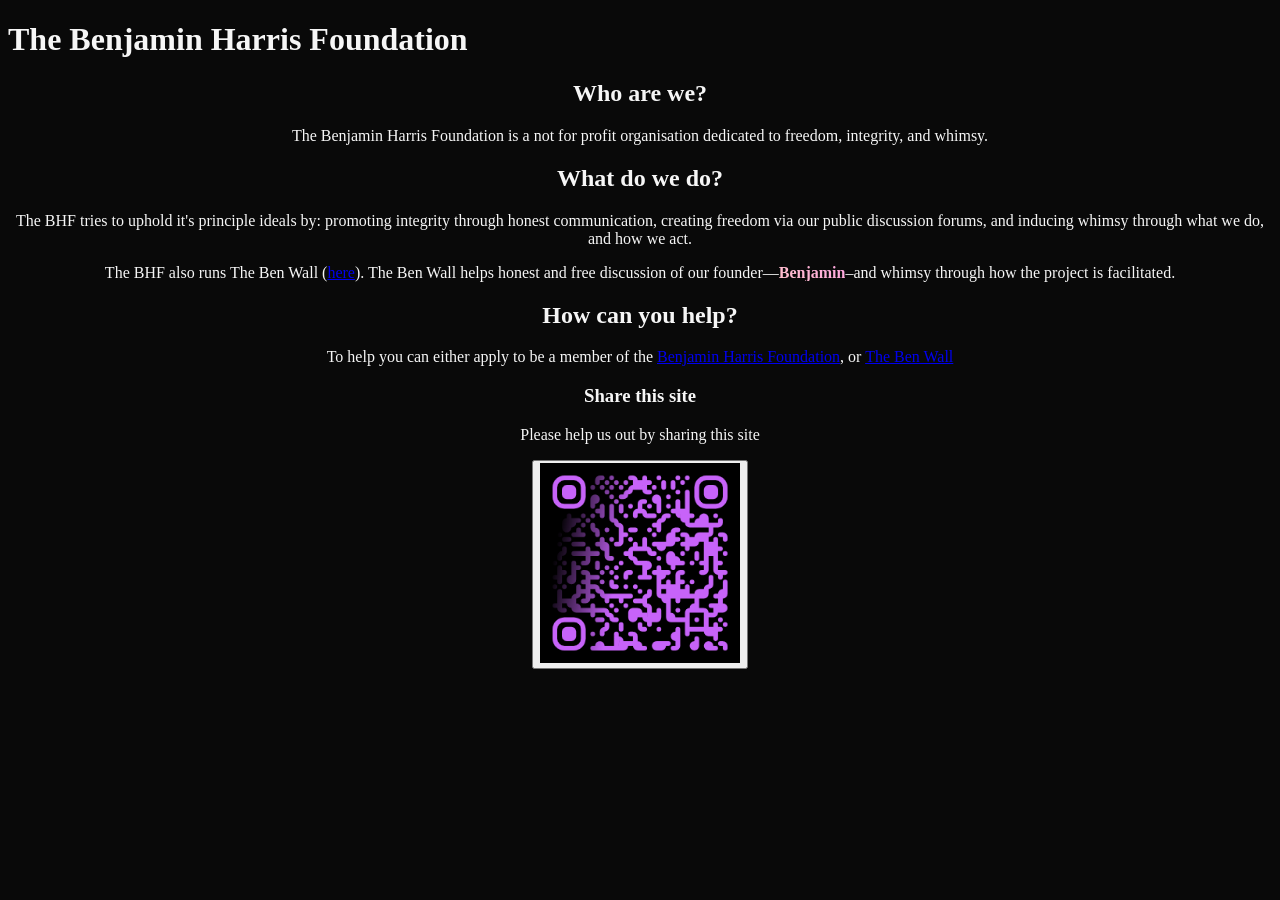
<file: index.html>
<!doctype html>
<html lang="en">
  <head>
    <meta charset="UTF-8" />
    <meta name="viewport" content="width=device-width, initial-scale=1.0" />
    <title>Home — The Benjamin Harris Foundation</title>
    <link rel="stylesheet" href="../style.css" />
  </head>
  <body>
    <div id="js-replace-01">
    </div>
    <!-- rgba(199, 99, 249, 255) -->
    <h1>The Benjamin Harris Foundation</h1>
    <center>
      <h2>Who are we?</h2>
      <p>
        The Benjamin Harris Foundation is a not for profit organisation dedicated
        to freedom, integrity, and whimsy.
      </p>
      <h2>What do we do?</h2>
      <p>
        The BHF tries to uphold it's principle ideals by: promoting integrity
        through honest communication, creating freedom via our public discussion
        forums, and inducing whimsy through what we do, and how we act.
      </p>
      <p>
        The BHF also runs The Ben Wall (<a href="/thebenwall">here</a>). The Ben Wall helps honest and free discussion of our
        founder—<span class="benName">Benjamin</span>–and whimsy through how the project is facilitated.
      </p>
      <h2>How can you help?</h2>
      <p>
        To help you can either apply to be a member of the
        <a href="/join">Benjamin Harris Foundation</a>, or
        <a href="/thebenwall/join">The Ben Wall</a>
      </p>
      <h3>Share this site</h3>
      <p>Please help us out by sharing this site</p>
      <button class="invisButton" onclick="qrcodeEnlarge(true)" ondragover="qrcodeEnlarge()" ondragleave="qrcodeEnlarge()" onfocus="qrcodeEnlarge()" ondblclick="qrcodeEnlarge(true)">
        <img id="qrcode-share-button-img" style="height: 200px;" src="[data-uri]" alt="QR Code to benjaminharrisfoundation.github.io">
      </button>
      <script>
        var QEnlarged = false;
        function qrcodeEnlarge(Qclick = false) {
          if (QEnlarged && Qclick) {
            document.getElementById("qrcode-share-button-img").style = "height: 200px;";
            QEnlarged = false;
          } else {
            document.getElementById("qrcode-share-button-img").style = "height: 500px;";
            QEnlarged = true;
          }
        }
      </script>
    </center>

    <div id="js-replace-02">
    </div>
    <script src="script.js"></script>
  </body>
</html>
</file>
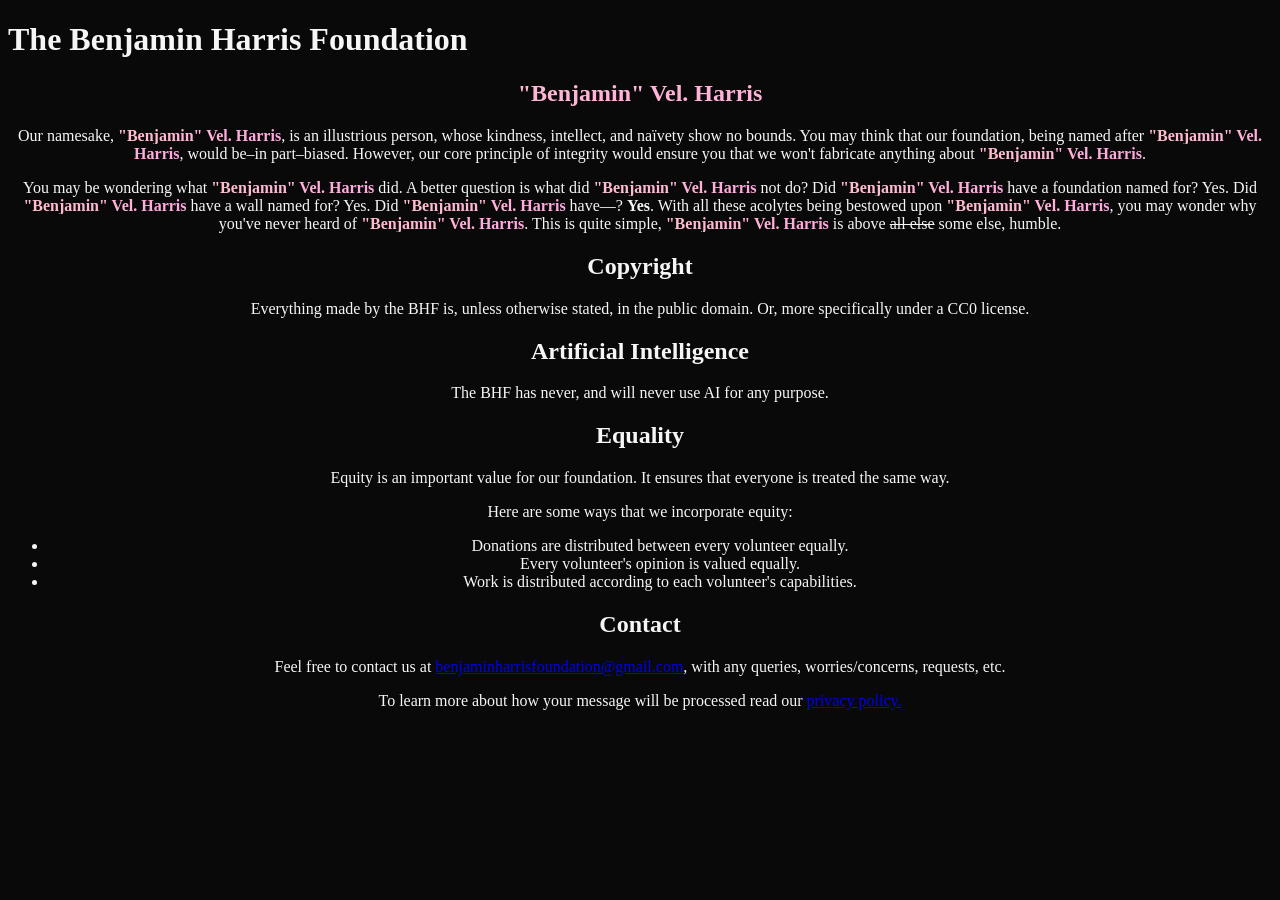
<file: about/index.html>
<!doctype html>
<html lang="en">
  <head>
    <meta charset="UTF-8" />
    <meta name="viewport" content="width=device-width, initial-scale=1.0" />
    <title>about — The Benjamin Harris Foundation</title>
    <link rel="stylesheet" href="../style.css" />
  </head>
  <body>
    <div id="js-replace-01">
    </div>

    <h1>The Benjamin Harris Foundation</h1>
    <center>
      <h2 id="ben" class="benName">"Benjamin" Vel. Harris</h2>
      <p>
        Our namesake, <span class="benName">"Benjamin" Vel. Harris</span>, is an
        illustrious person, whose kindness, intellect, and naïvety show no
        bounds. You may think that our foundation, being named after
        <span class="benName">"Benjamin" Vel. Harris</span>, would be–in
        part–biased. However, our core principle of integrity would ensure you
        that we won't fabricate anything about
        <span class="benName">"Benjamin" Vel. Harris</span>.
      </p>
      <p>
        You may be wondering what
        <span class="benName">"Benjamin" Vel. Harris</span> did. A better
        question is what did
        <span class="benName">"Benjamin" Vel. Harris</span> not do? Did
        <span class="benName">"Benjamin" Vel. Harris</span> have a foundation
        named for? Yes. Did
        <span class="benName">"Benjamin" Vel. Harris</span> have a wall named
        for? Yes. Did <span class="benName">"Benjamin" Vel. Harris</span> have—?
        <b>Yes</b>. With all these acolytes being bestowed upon
        <span class="benName">"Benjamin" Vel. Harris</span>, you may wonder why
        you've never heard of
        <span class="benName">"Benjamin" Vel. Harris</span>. This is quite
        simple, <span class="benName">"Benjamin" Vel. Harris</span> is above
        <span class="strikethrough">all else</span> some else, humble.
      </p>
      <h2 id="copyright">Copyright</h2>
      <p>
        Everything made by the BHF is, unless otherwise stated, in the public
        domain. Or, more specifically under a CC0 license.
      </p>
      <h2 id="ai">Artificial Intelligence</h2>
      <p>The BHF has never, and will never use AI for any purpose.</p>
      <div id="fair">
        <h2>Equality</h2>
        <p>
          Equity is an important value for our foundation. It ensures that
          everyone is treated the same way.
        </p>
        <p>
          Here are some ways that we incorporate equity:
          <ul>
            <li>Donations are distributed between every volunteer equally.</li>
            <li>Every volunteer's opinion is valued equally.</li>
            <li>Work is distributed according to each volunteer's capabilities.</li>
          </ul>
        </p>
      </div>
      <h2 id="contact">Contact</h2>
      <p>Feel free to contact us at <a href="mailto:benjaminharrisfoundation@gmail.com?subject=​​.">benjaminharrisfoundation@gmail.com</a>, with any queries, worries/concerns, requests, etc.</p>
      <p>To learn more about how your message will be processed read our <a href="/terms-of-service-and-privacy-policy#privacypolicy-email">privacy policy.</a></p>
    </center>

    <div id="js-replace-02">
    </div>
    <script src="../script.js"></script>
  </body>
</html>
</file>
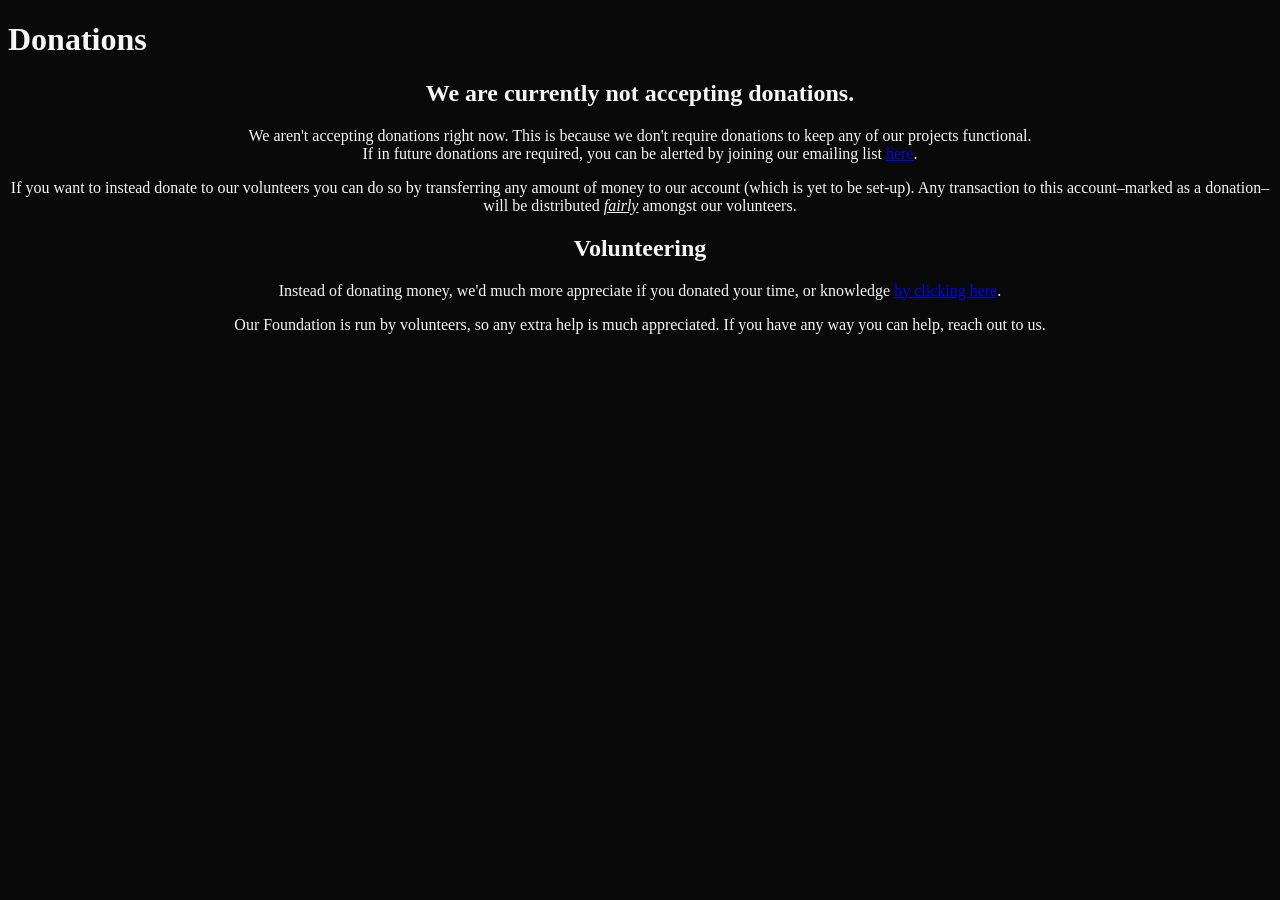
<file: donate/index.html>
<!doctype html>
<html lang="en">
  <head>
    <meta charset="UTF-8" />
    <meta name="viewport" content="width=device-width, initial-scale=1.0" />
    <title>Donate — The Benjamin Harris Foundation</title>
    <link rel="stylesheet" href="../style.css" />
  </head>
  <body>
    <div id="js-replace-01">
    </div>

    <h1>Donations</h1>
    <center>
      <h2>We are currently not accepting donations.</h2>
      <p>
        We aren't accepting donations right now. This is because we don't
        require donations to keep any of our projects functional.
        <span class="promo">
          If in future donations are required, you can be alerted by joining
          our emailing list <a href="/more#mail">here</a>.
        </span>
      </p>
      <p>
        If you want to instead donate to our volunteers you can do so by
        transferring any amount of money to our account (which is yet to be set-up).
        Any transaction to this account–marked as a donation–will be distributed
        <a href="/about/#fair" class="linkAlt1">fairly</a> amongst our
        volunteers.
      </p>
      <h2>Volunteering</h2>
      <p>
        Instead of donating money, we'd much more appreciate if you donated your
        time, or knowledge <a href="/join">by clicking here</a>.
      </p>
      <p>
        Our Foundation is run by volunteers, so any extra help is much
        appreciated. If you have any way you can help, reach out to us.
      </p>
    </center>

    <div id="js-replace-02">
    </div>
    <script src="../script.js"></script>
  </body>
</html>
</file>
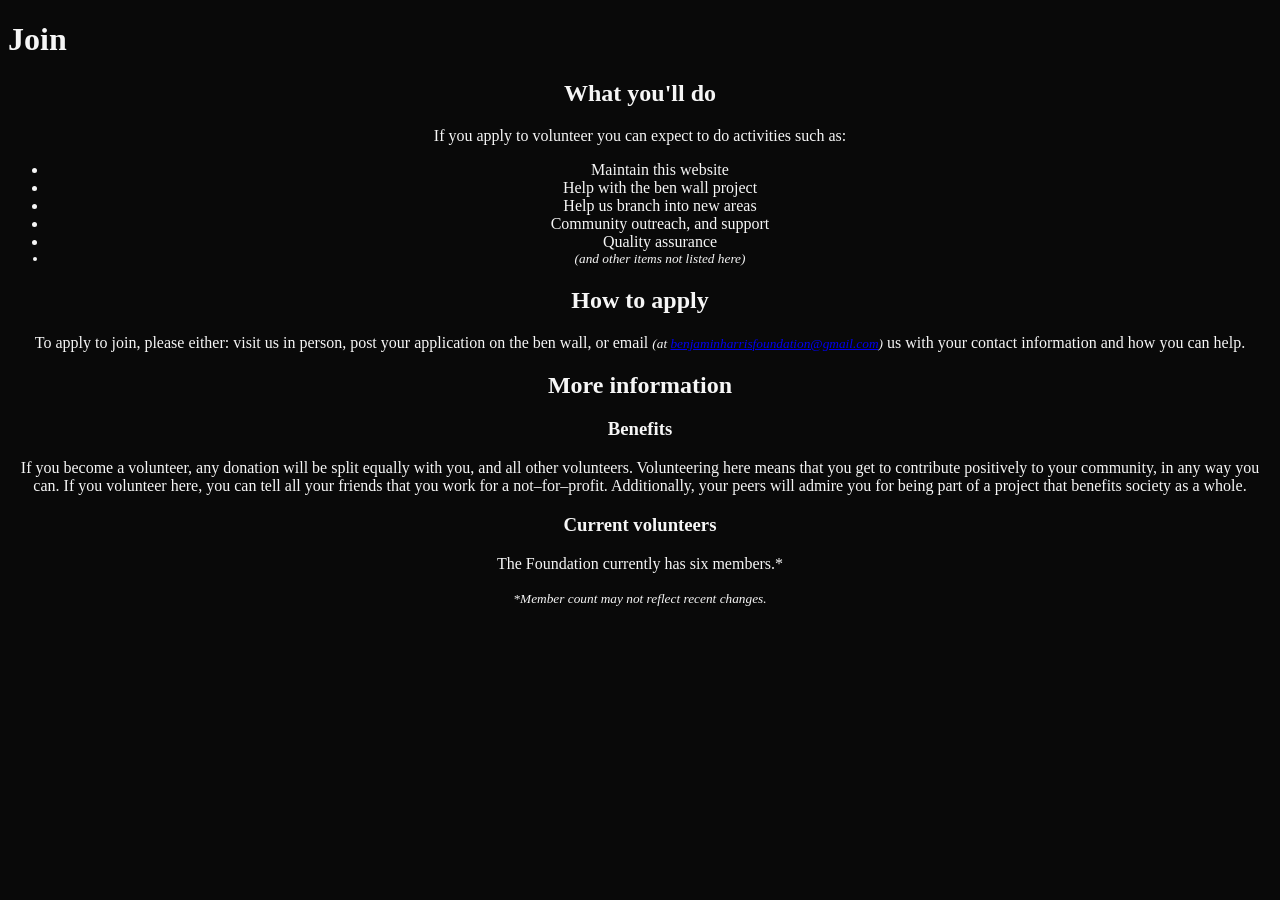
<file: join/index.html>
<!doctype html>
<html lang="en">
  <head>
    <meta charset="UTF-8" />
    <meta name="viewport" content="width=device-width, initial-scale=1.0" />
    <title>Join — The Benjamin Harris Foundation</title>
    <link rel="stylesheet" href="../style.css" />
  </head>
  <body>
    <div id="js-replace-01">
    </div>

    <h1>Join</h1>
    <center>
      <h2>What you'll do</h2>
      <p>
        If you apply to volunteer you can expect to do activities such as:
        <ul>
          <li>Maintain this website</li>
          <li>Help with the ben wall project</li>
          <li>Help us branch into new areas</li>
          <li>Community outreach, and support</li>
          <li>Quality assurance</li>
          <li class="smallText">(and other items not listed here)</li>
        </ul>
      </p>
      <h2>How to apply</h2>
      <p>To apply to join, please either: visit us in person, post your application on the ben wall, or email <span class="smallText">(at <a href="mailto:benjaminharrisfoundation@gmail.com?subject=​​.">benjaminharrisfoundation@gmail.com</a>)</span> us with your contact information and how you can help.</p>
      <h2>More information</h2>
      <span class="promo">
        <h3>Benefits</h3>
        <p>
          If you become a volunteer, any donation will be split equally with you, and all other volunteers.
          Volunteering here means that you get to contribute positively to your community, in any way you can.
          If you volunteer here, you can tell all your friends that you work for a not–for–profit. Additionally,
          your peers will admire you for being part of a project that benefits society as a whole.
        </p>
      </span>
      <h3>Current volunteers</h3>
      <p>
        The Foundation currently has six members.*
      </p>
      <span class="smallText">*Member count may not reflect recent changes.</span>
    </center>

    <div id="js-replace-02">
    </div>
    <script src="../script.js"></script>
  </body>
</html>
</file>
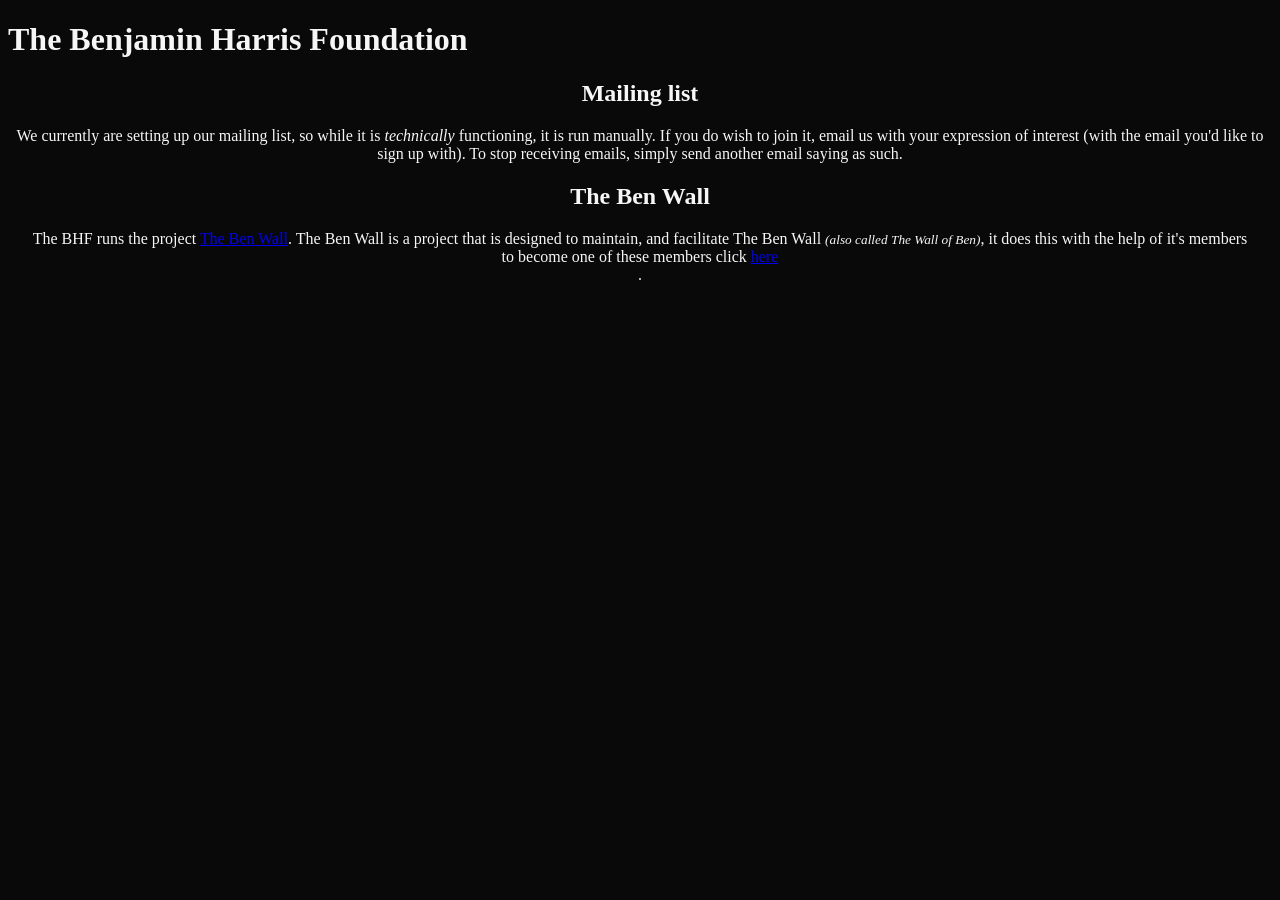
<file: more/index.html>
<!doctype html>
<html lang="en">
  <head>
    <meta charset="UTF-8" />
    <meta name="viewport" content="width=device-width, initial-scale=1.0" />
    <title>More — The Benjamin Harris Foundation</title>
    <link rel="stylesheet" href="../style.css" />
  </head>
  <body>
    <div id="js-replace-01"></div>

    <h1>The Benjamin Harris Foundation</h1>
    <center>
      <div id="mail">
        <h2>Mailing list</h2>
        <p>
          We currently are setting up our mailing list, so while it is
          <em>technically</em> functioning, it is run manually. If you do wish
          to join it, email us with your expression of interest (with the email
          you'd like to sign up with). To stop receiving emails, simply send
          another email saying as such.
        </p>
        <h2>The Ben Wall</h2>
        <p>
          The BHF runs the project <a href="/thebenwall">The Ben Wall</a>. The
          Ben Wall is a project that is designed to maintain, and facilitate The
          Ben Wall <span class="smallText">(also called The Wall of Ben)</span>,
          it does this with the help of it's members<span class="promo">
          to become one of these members click
          <a href="/thebenwall/join/">here</a></span>.
        </p>
      </div>
    </center>

    <div id="js-replace-02"></div>
    <script src="../script.js"></script>
  </body>
</html>
</file>
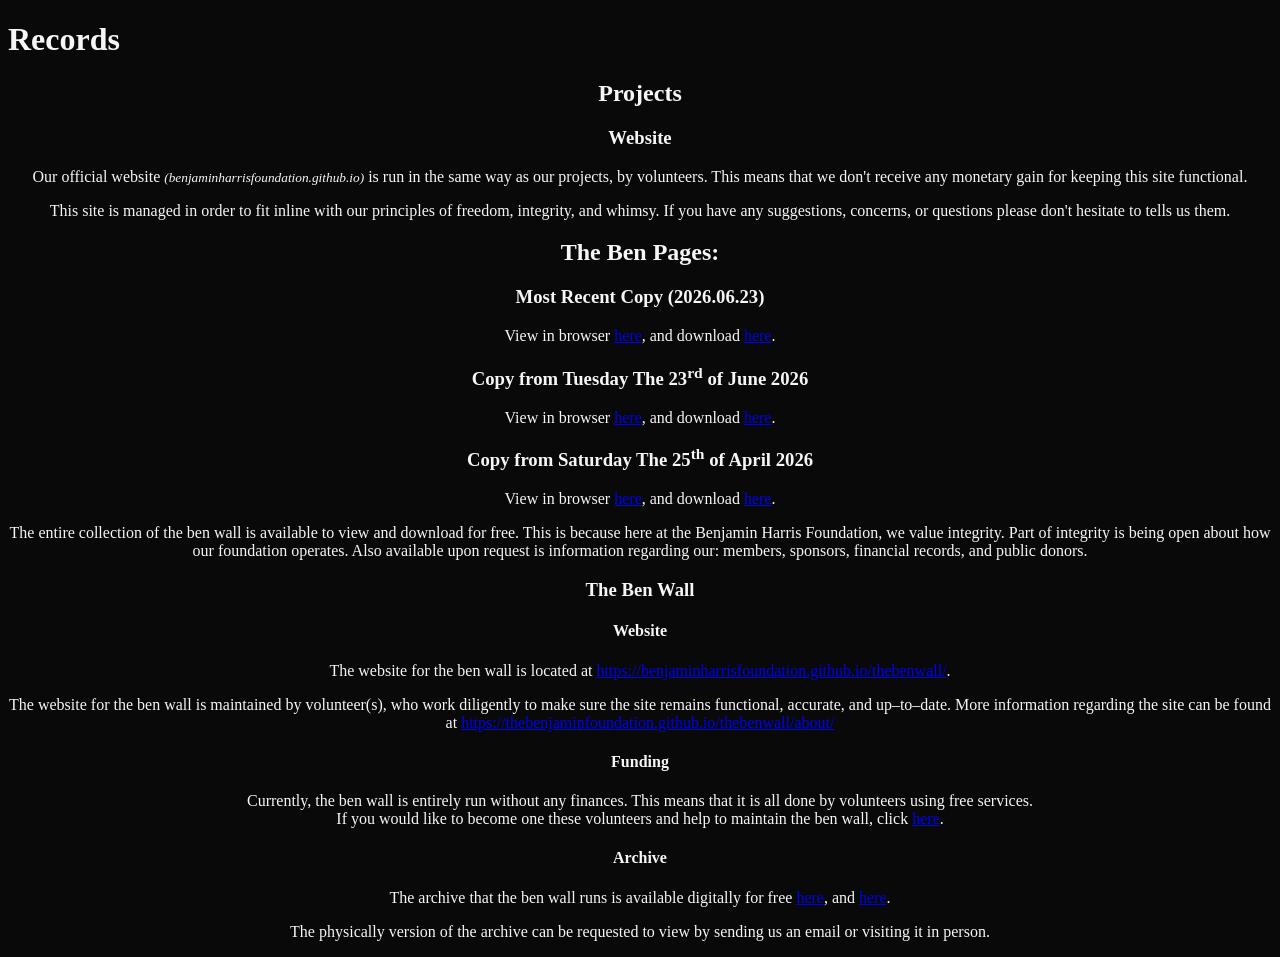
<file: records/index.html>
<!doctype html>
<html lang="en">
  <head>
    <meta charset="UTF-8" />
    <meta name="viewport" content="width=device-width, initial-scale=1.0" />
    <title>Records — The Benjamin Harris Foundation</title>
    <link rel="stylesheet" href="../style.css" />
  </head>
  <body>
    <div id="js-replace-01">
    </div>

    <h1>Records</h1>
    <center>
      <h2>Projects</h2>
      <h3>Website</h3>
      <p>Our official website <span class="smallText">(benjaminharrisfoundation.github.io)</span> is run in the same way as our projects, by volunteers. This means that we don't receive any monetary gain for keeping this site functional.</p>
      <p>This site is managed in order to fit inline with our principles of freedom, integrity, and whimsy. If you have any suggestions, concerns, or questions please don't hesitate to tells us them.</p>
      <h2>The Ben Pages:</h>
      <h3 id="pagesMostRecent">Most Recent Copy (2026.06.23)</h3>
      <p>View in browser&nbsp;<a href="tbw_latest.pdf">here</a>, and download&nbsp;<a href="tbw_latest.pdf" download>here</a>.</p>
      <h3>Copy from Tuesday The 23<sup>rd</sup> of June 2026</h3>
      <p>View in browser&nbsp;<a href="tbw_2026_06_23-1_02.pdf">here</a>, and download&nbsp;<a href="tbw_2026_06_23-1_02.pdf" download>here</a>.</p>
      <h3>Copy from Saturday The 25<sup>th</sup> of April 2026</h3>
      <p>View in browser&nbsp;<a href="ben-wall-1.pdf">here</a>, and download&nbsp;<a href="ben-wall-1.pdf" download>here</a>.</p>
      <p>
        The entire collection of the ben wall is available to view and download
        for free. This is because here at the Benjamin Harris Foundation, we
        value integrity. Part of integrity is being open about how our
        foundation operates. Also available upon request is information regarding our: members,
        sponsors, financial records, and public donors.
      </p>
      <h3>The Ben Wall</h3>
      <h4>Website</h4>
      <p>The website for the ben wall is located at <a href="/thebenwall">https://benjaminharrisfoundation.github.io/thebenwall/</a>.</p>
      <p>The website for the ben wall is maintained by volunteer(s), who work diligently to make sure the site remains functional, accurate, and up–to–date. More information regarding the site can be found at <a href="/thebenwall/about">https://thebenjaminfoundation.github.io/thebenwall/about/</a></p>
      <h4>Funding</h4>
      <p>Currently, the ben wall is entirely run without any finances. This means that it is all done by volunteers using free services.<span class="promo"> If you would like to become one these volunteers and help to maintain the ben wall, click <a href="https://sites.google.com/view/thebenwall/join">here</a>.</p>
      <h4>Archive</h4>
      <p>The archive that the ben wall runs is available digitally for free <a href="#pagesMostRecent">here</a>, and <a href="/thebenwall/archive">here</a>.</p>
      <p>The physically version of the archive can be requested to view by sending us an email or visiting it in person.</p>
    </center>

    <div id="js-replace-02">
    </div>
    <script src="../script.js"></script>
  </body>
</html>
</file>
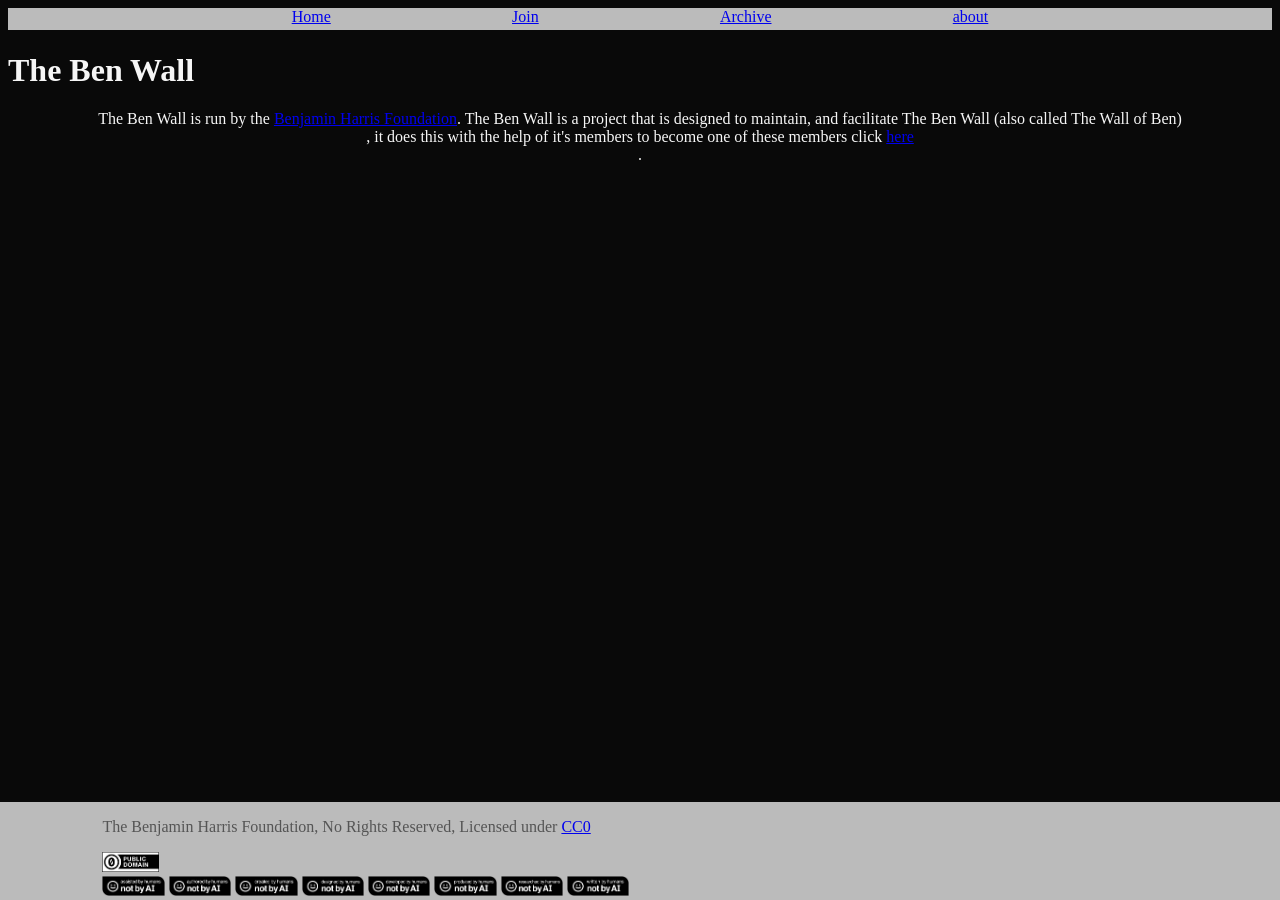
<file: thebenwall/index.html>
<!doctype html>
<html lang="en">
  <head>
    <meta charset="UTF-8" />
    <meta name="viewport" content="width=device-width, initial-scale=1.0" />
    <title>Home — The Ben Wall — The Benjamin Harris Foundation</title>
    <link rel="stylesheet" href="../style.css" />
  </head>
  <body>
    <div id="js-replace-01"></div>

    <h1>The Ben Wall</h1>
    <center>
      <p>
        The Ben Wall is run by the <a href="/index.html">Benjamin Harris Foundation</a>. The Ben Wall is a project that is
        designed to maintain, and facilitate The Ben Wall (also called The Wall
        of Ben)<span class="promo">, it does this with the help of it's members to become one of
        these members click <a href="/thebenwall/join">here</a></span>.
      </p>
    </center>

    <div id="js-replace-02"></div>
    <script src="script.js"></script>
  </body>
</html>
</file>
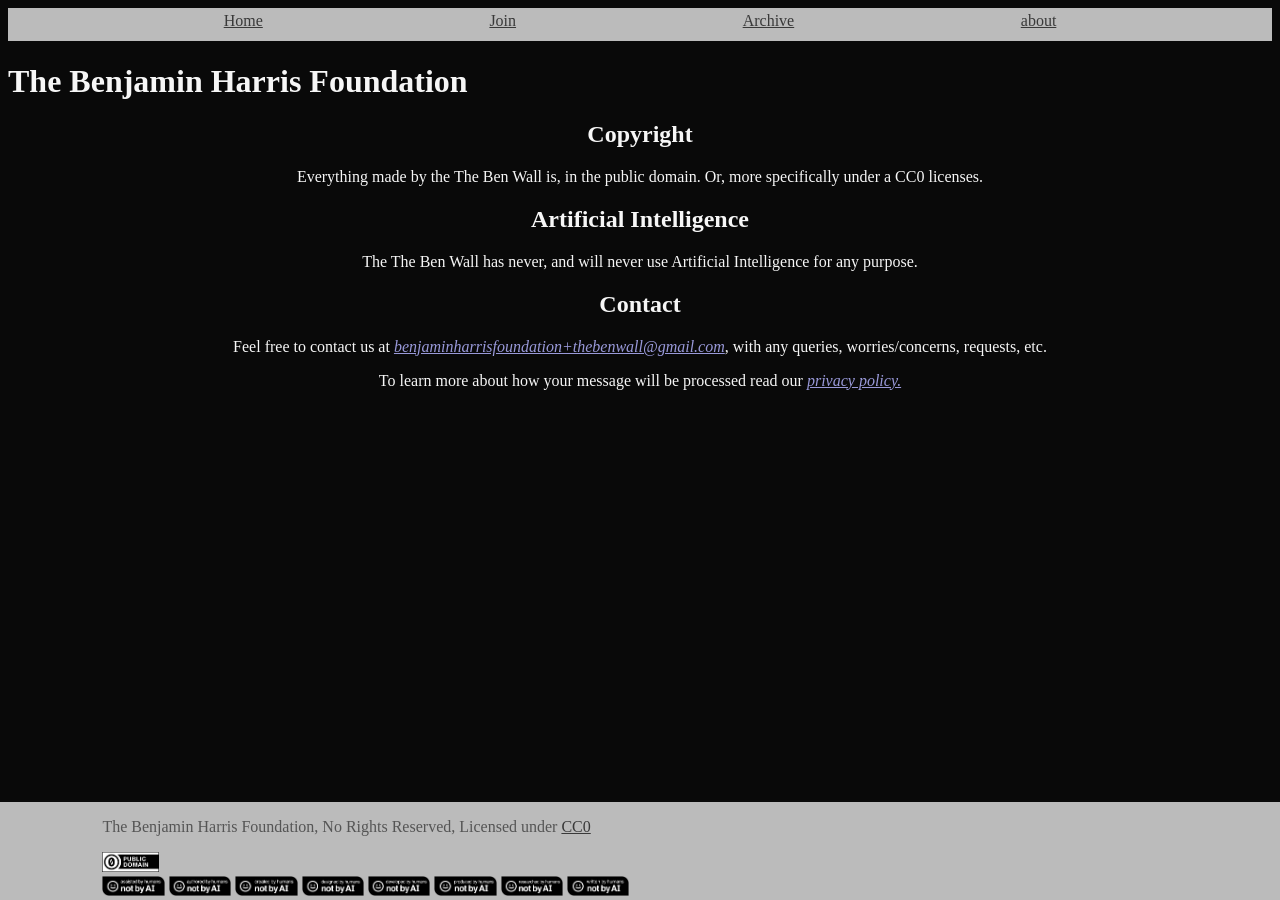
<file: thebenwall/about/index.html>
<!doctype html>
<html lang="en">
  <head>
    <meta charset="UTF-8" />
    <meta name="viewport" content="width=device-width, initial-scale=1.0" />
    <title>about — The Ben Wall — The Benjamin Harris Foundation</title>
    <link rel="stylesheet" href="../style.css" />
  </head>
  <body>
    <div id="js-replace-01">
    </div>

    <h1>The Benjamin Harris Foundation</h1>
    <center>
      <h2 id="copyright">Copyright</h2>
      <p>
        Everything made by the The Ben Wall is, in the public domain. Or, more
        specifically under a CC0 licenses.
      </p>
      <h2 id="ai">Artificial Intelligence</h2>
      <p>The The Ben Wall has never, and will never use Artificial Intelligence for any purpose.</p>
      <h2 id="contact">Contact</h2>
      <p>Feel free to contact us at <a href="mailto:benjaminharrisfoundation+thebenwall@gmail.com?subject=​​.">benjaminharrisfoundation+thebenwall@gmail.com</a>, with any queries, worries/concerns, requests, etc.</p>
      <p>To learn more about how your message will be processed read our <a href="/thebenwall/terms-of-service-and-privacy-policy#privacypolicy-email">privacy policy.</a></p>
    </center>

    <div id="js-replace-02">
    </div>
    <script src="../script.js"></script>
  </body>
</html>
</file>
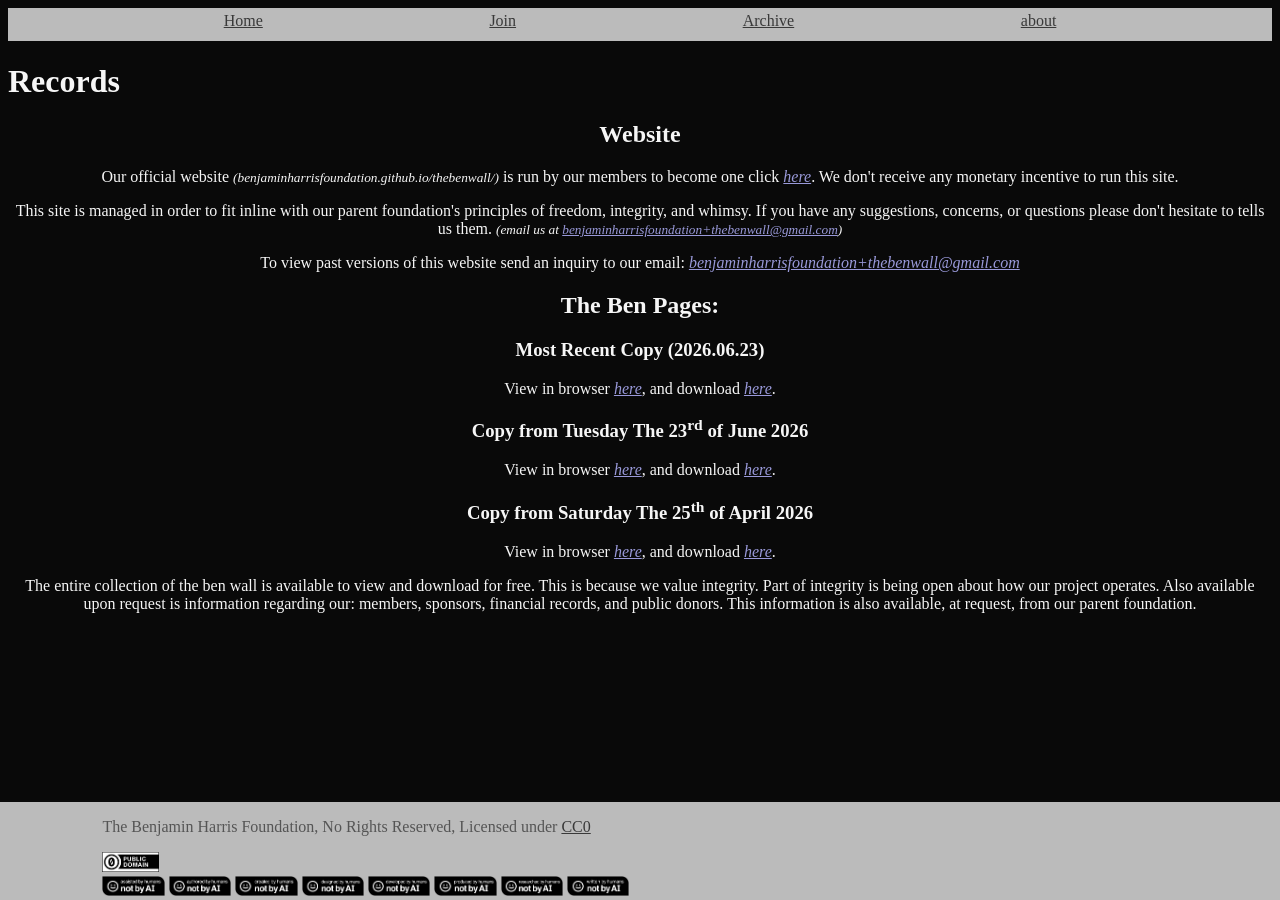
<file: thebenwall/archive/index.html>
<!doctype html>
<html lang="en">
  <head>
    <meta charset="UTF-8" />
    <meta name="viewport" content="width=device-width, initial-scale=1.0" />
    <title>Records — The Ben Wall — The Benjamin Harris Foundation</title>
    <link rel="stylesheet" href="../style.css" />
  </head>
  <body>
    <div id="js-replace-01">
    </div>

    <h1>Records</h1>
    <center>
      <h2>Website</h2>
      <p>Our official website <span class="smallText">(benjaminharrisfoundation.github.io/thebenwall/)</span> is run by our members<span class="promo"> to become one click <a href="/thebenwall/join">here</a></span>. We don't receive any monetary incentive to run this site.</p>
      <p>This site is managed in order to fit inline with our parent foundation's principles of freedom, integrity, and whimsy. If you have any suggestions, concerns, or questions please don't hesitate to tells us them. <span class="smallText">(email us at <a href="mailto:benjaminharrisfoundation+thebenwall@gmail.com?subject=​​.">benjaminharrisfoundation+thebenwall@gmail.com</a>)</span></p>
      <p>To view past versions of this website send an inquiry to our email: <a href="mailto:benjaminharrisfoundation+thebenwall@gmail.com?subject=​​.">benjaminharrisfoundation+thebenwall@gmail.com</a></p>
      <h2>The Ben Pages:</h2>
      <h3 id="pagesMostRecent">Most Recent Copy (2026.06.23)</h3>
      <p>View in browser&nbsp;<a href="../../records/tbw_latest.pdf">here</a>, and download&nbsp;<a href="../../records/tbw_latest.pdf" download>here</a>.</p>
      <h3>Copy from Tuesday The 23<sup>rd</sup> of June 2026</h3>
      <p>View in browser&nbsp;<a href="../../records/tbw_2026_06_23-1_02.pdf">here</a>, and download&nbsp;<a href="../../records/tbw_2026_06_23-1_02.pdf" download>here</a>.</p>
      <h3>Copy from Saturday The 25<sup>th</sup> of April 2026</h3>
      <p>View in browser&nbsp;<a href="../../records/ben-wall-1.pdf">here</a>, and download&nbsp;<a href="../../records/ben-wall-1.pdf" download>here</a>.</p>

      <p>
        The entire collection of the ben wall is available to view and download
        for free. This is because we value integrity. Part of integrity is being
        open about how our project operates. Also available upon request is
        information regarding our: members, sponsors, financial records, and public
        donors. This information is also available, at request, from our parent foundation.
      </p>
    </center>

    <div id="js-replace-02">
    </div>
    <script src="../script.js"></script>
  </body>
</html>
</file>
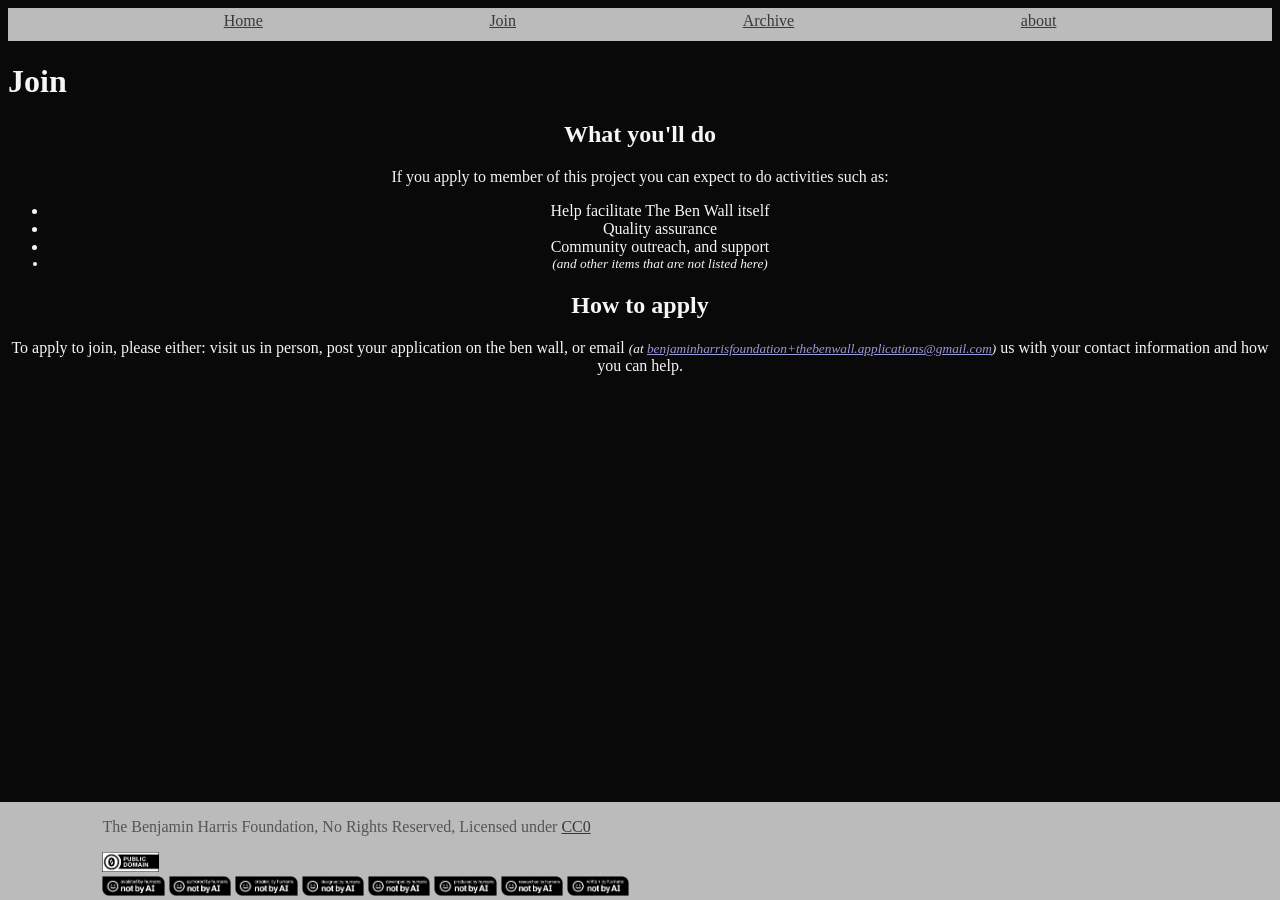
<file: thebenwall/join/index.html>
<!doctype html>
<html lang="en">
  <head>
    <meta charset="UTF-8" />
    <meta name="viewport" content="width=device-width, initial-scale=1.0" />
    <title>Join — The Ben Wall — The Benjamin Harris Foundation</title>
    <link rel="stylesheet" href="../style.css" />
  </head>
  <body>
    <div id="js-replace-01">
    </div>

    <h1>Join</h1>
    <center>
      <h2>What you'll do</h2>
      <p>
        If you apply to member of this project you can expect to do activities such as:
        <ul>
          <li>Help facilitate The Ben Wall itself</li>
          <li>Quality assurance</li>
          <li>Community outreach, and support</li>
          <li class="smallText">(and other items that are not listed here)</li>
        </ul>
      </p>
      <h2>How to apply</h2>
      <p>To apply to join, please either: visit us in person, post your application on the ben wall, or email <span class="smallText">(at <a href="mailto:benjaminharrisfoundation+thebenwall.applications@gmail.com?subject=​​.">benjaminharrisfoundation+thebenwall.applications@gmail.com</a>)</span> us with your contact information and how you can help.</p>
    </center>

    <div id="js-replace-02">
    </div>
    <script src="../script.js"></script>
  </body>
</html>
</file>
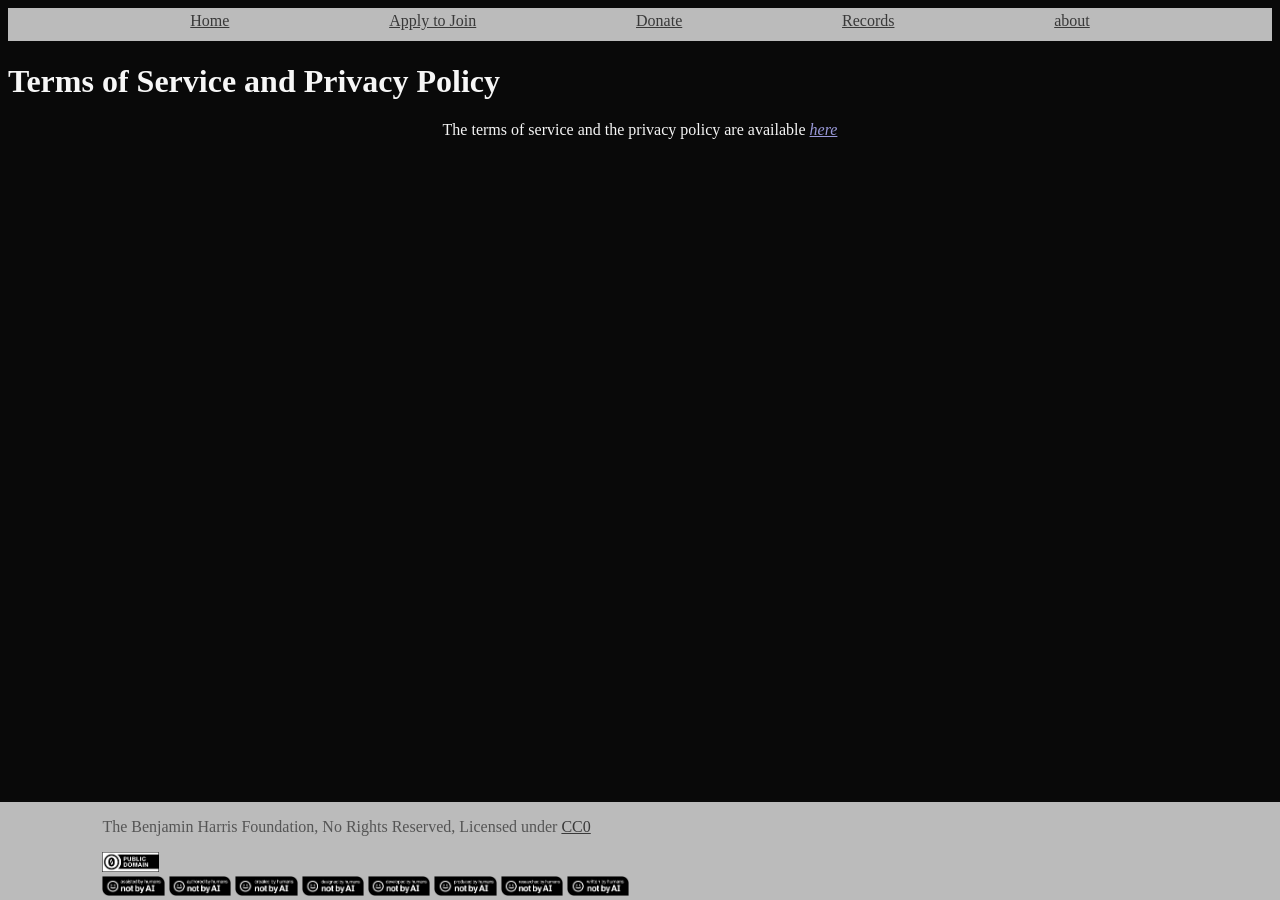
<file: thebenwall/terms-of-service-and-privacy-policy/index.html>
<!doctype html>
<html lang="en">
  <head>
    <meta charset="UTF-8" />
    <meta name="viewport" content="width=device-width, initial-scale=1.0" />
    <title>Terms of Service and Privacy Policy — The Benjamin Harris Foundation</title>
    <link rel="stylesheet" href="../style.css" />
  </head>
  <body>
    <div class="top-banner banner">
      <a href="/index.html" style="display: inline">Home</a>
      <a href="/join" style="display: inline">Apply to Join</a>
      <a href="/donate" style="display: inline">Donate</a>
      <a href="/records" style="display: inline">Records</a>
      <a href="/about" style="display: inline">about</a>
    </div>

    <h1>Terms of Service and Privacy Policy</h1>
    <center>
      <p>The terms of service and the privacy policy are available <a href="/terms-of-service-and-privacy-policy/">here</a></p>
    </center>

    <div class="btmBnrPdg" id="btmBnrPdg"></div>
    <div class="bottom-banner banner" id="bottom-banner">
      <link rel="stylesheet" href="../style.css" />
      <p>
        The Benjamin Harris Foundation, No Rights Reserved, Licensed under
        <a href="https://creativecommons.org/publicdomain/zero/1.0/">CC0</a>
      </p>
      <img
        src="/images/CC0_button.png"
        height="20px"
        width="auto"
      /><br>
      <img
        src="/images/Assisted-By-Humans-Not-By-AI-Badge-black@2x.png"
        height="20px"
        width="auto"
      />
      <img
        src="/images/Authored-By-Humans-Not-By-AI-Badge-black@2x.png"
        height="20px"
        width="auto"
      />
      <img
        src="/images/Created-By-Humans-Not-By-AI-Badge-black@2x.png"
        height="20px"
        width="auto"
      />
      <img
        src="/images/Designed-By-Humans-Not-By-AI-Badge-black@2x.png"
        height="20px"
        width="auto"
      />
      <img
        src="/images/Developed-By-Humans-Not-By-AI-Badge-black@2x.png"
        height="20px"
        width="auto"
      />
      <img
        src="/images/Produced-By-Humans-Not-By-AI-Badge-black@2x.png"
        height="20px"
        width="auto"
      />
      <img
        src="/images/Researched-By-Humans-Not-By-AI-Badge-black@2x.png"
        height="20px"
        width="auto"
      />
      <img
        src="/images/Written-By-Humans-Not-By-AI-Badge-black@2x.png"
        height="20px"
        width="auto"
      />
    </div>
    <script src="../script.js"></script>
  </body>
</html>
</file>
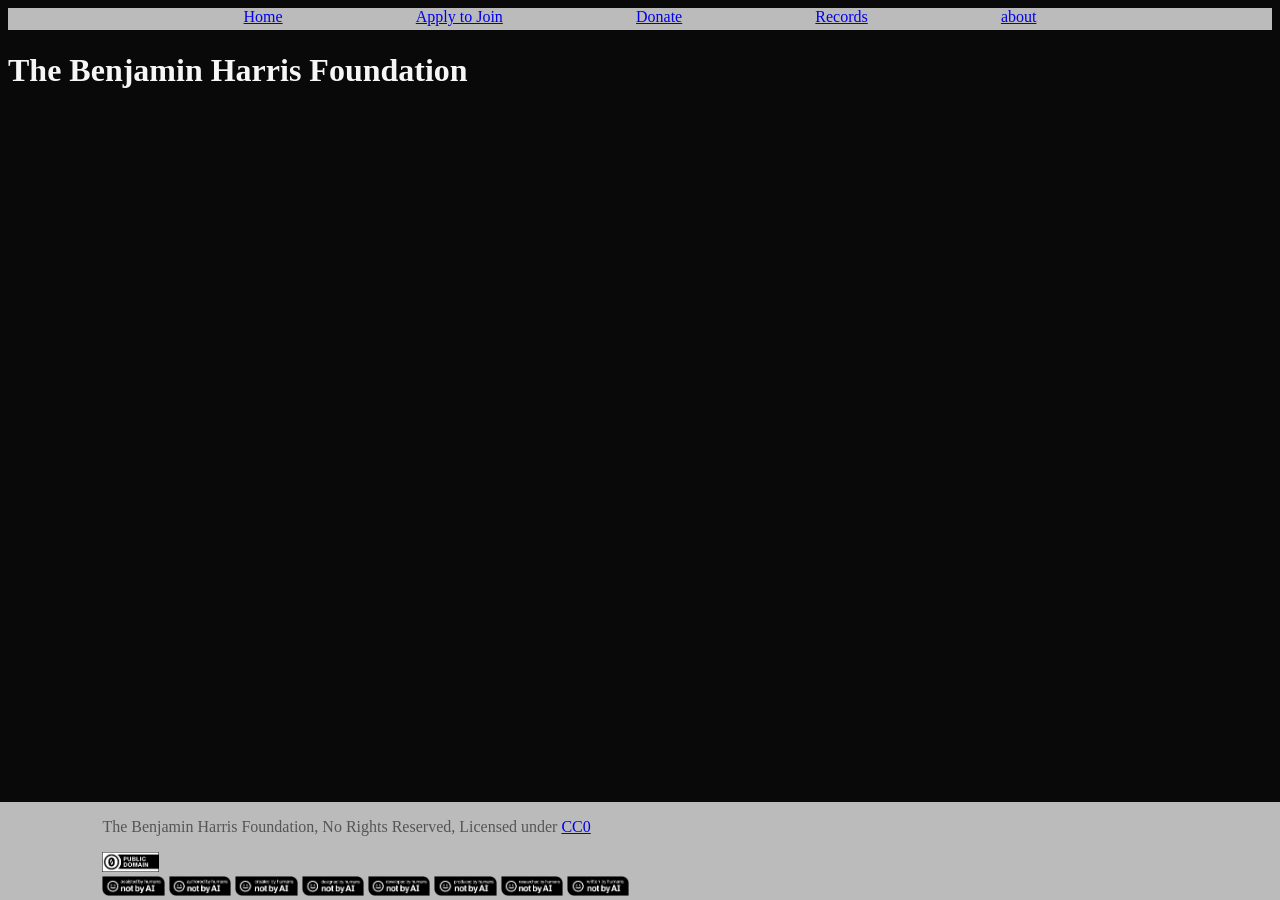
<file: default-html.html>
<!doctype html>
<html lang="en">
  <head>
    <meta charset="UTF-8" />
    <meta name="viewport" content="width=device-width, initial-scale=1.0" />
    <title>Page name — The Benjamin Harris Foundation</title>
    <link rel="stylesheet" href="../style.css" />
  </head>
  <body>
    <div class="top-banner banner">
      <a href="/index.html" style="display: inline">Home</a>
      <a href="/join" style="display: inline">Apply to Join</a>
      <a href="/donate" style="display: inline">Donate</a>
      <a href="/records" style="display: inline">Records</a>
      <a href="/about" style="display: inline">about</a>
    </div>

    <h1>The Benjamin Harris Foundation</h1>
    <center>

    </center>

    <div class="btmBnrPdg" id="btmBnrPdg"></div>
    <div class="bottom-banner banner" id="bottom-banner">
      <link rel="stylesheet" href="../style.css" />
      <p>
        The Benjamin Harris Foundation, No Rights Reserved, Licensed under
        <a href="https://creativecommons.org/publicdomain/zero/1.0/">CC0</a>
      </p>
      <img
        src="/images/CC0_button.png"
        height="20px"
        width="auto"
      /><br>
      <img
        src="/images/Assisted-By-Humans-Not-By-AI-Badge-black@2x.png"
        height="20px"
        width="auto"
      />
      <img
        src="/images/Authored-By-Humans-Not-By-AI-Badge-black@2x.png"
        height="20px"
        width="auto"
      />
      <img
        src="/images/Created-By-Humans-Not-By-AI-Badge-black@2x.png"
        height="20px"
        width="auto"
      />
      <img
        src="/images/Designed-By-Humans-Not-By-AI-Badge-black@2x.png"
        height="20px"
        width="auto"
      />
      <img
        src="/images/Developed-By-Humans-Not-By-AI-Badge-black@2x.png"
        height="20px"
        width="auto"
      />
      <img
        src="/images/Produced-By-Humans-Not-By-AI-Badge-black@2x.png"
        height="20px"
        width="auto"
      />
      <img
        src="/images/Researched-By-Humans-Not-By-AI-Badge-black@2x.png"
        height="20px"
        width="auto"
      />
      <img
        src="/images/Written-By-Humans-Not-By-AI-Badge-black@2x.png"
        height="20px"
        width="auto"
      />
      <script>
        document.getElementById("btmBnrPdg").style = `min-height:${document.getElementById("bottom-banner").getBoundingClientRect().height}px`
      </script>
    </div>
  </body>
</html>
</file>
<file: style.css>
* {
  --bg-color: #090909;
  --tx-color: #f6f6f6;
}
html {
  background-color: var(--bg-color);
  color: var(--tx-color);
}

.top-banner {
  --top-iframe-height: 0.7em;
  max-height: var(--top-iframe-height);
  padding-bottom: var(--top-iframe-height);
  min-width: 75vw;
  padding-left: 8vw;
  padding-right: 8vw;
  display: flex;
  justify-content: space-evenly;
}
.bottom-banner {
  position: fixed;
  left: 0;
  right: 0;
  bottom: 0;
  min-width: 75vw;
  max-width: 100vw;
  overflow: hidden;
  padding-left: 8vw;
  padding-right: 8vw;
  overflow-x: visible;
  overflow-y: hidden;
  overflow-wrap: break-word;
  overflow-inline: clip;
  z-index: 99;
}
.banner {
  background-color: #bbb;
  color: #555;
}

.benName {
    /* background: linear-gradient(45deg, rgb(63, 191, 255), rgb(255, 255, 255), rgb(255, 166, 225)); */
    background: linear-gradient(45deg, pink, rgb(255, 166, 225));
    /* background: linear-gradient(45deg, rgb(63, 191, 255), rgb(63, 191, 255), #fff,  rgb(255, 166, 225), rgb(255, 166, 225), rgb(255, 166, 225)); */
    /* background: linear-gradient(45deg, rgb(63, 191, 255),  rgb(255, 166, 225), rgb(255, 255, 255), rgb(255, 166, 225), rgb(63, 191, 255)); */
    -webkit-background-clip: text;
    -webkit-text-fill-color: transparent;
    background-clip: text;
    font-weight: 700;
}

.strikethrough {
    text-decoration: line-through;
}
.linkAlt1 {
    color: var(--tx-color);
    font-style: italic;
}
.highlighted {
    background-color: #d9d909;
}
.smallText {
    font-size: smaller;
    font-style: italic;
}
.promo {
    display: inherit;
}
</file>
<file: thebenwall/style.css>
* {
  --bg-color: #090909;
  --tx-color: #f6f6f6;
  --tx-color-two: #393939;
}
html {
  background-color: var(--bg-color);
  color: var(--tx-color);
}

.top-banner {
  --top-iframe-height: 0.7em;
  min-height: var(--top-iframe-height);
  height: calc(fit-content / 2);
  max-height: 6em;
  min-width: 75vw;
  max-width: 100vw;
  padding-bottom: var(--top-iframe-height);
  padding-left: 8vw;
  padding-right: 8vw;
  display: flex;
  justify-content: space-evenly;
  display: flex;
  flex-wrap: wrap;
}
.top-banner a {
  padding-top: 0.25em;
  flex-grow: 4;
  text-align: center;
}
.bottom-banner {
  position: fixed;
  left: 0;
  right: 0;
  bottom: 0;
  max-width: 100vw;
  min-width: 75vw;
  overflow: hidden;
  padding-left: 8vw;
  padding-right: 8vw;
  overflow-x: visible;
  overflow-y: hidden;
  overflow-wrap: break-word;
  overflow-inline: clip;
  z-index: 99;
}
.banner {
  background-color: #bbb;
  color: #555;
}

.benName {
    /* background: linear-gradient(45deg, rgb(63, 191, 255), rgb(255, 255, 255), rgb(255, 166, 225)); */
    background: linear-gradient(45deg, pink, rgb(255, 166, 225));
    /* background: linear-gradient(45deg, rgb(63, 191, 255), rgb(63, 191, 255), #fff,  rgb(255, 166, 225), rgb(255, 166, 225), rgb(255, 166, 225)); */
    /* background: linear-gradient(45deg, rgb(63, 191, 255),  rgb(255, 166, 225), rgb(255, 255, 255), rgb(255, 166, 225), rgb(63, 191, 255)); */
    -webkit-background-clip: text;
    -webkit-text-fill-color: transparent;
    background-clip: text;
    font-weight: 700;
}

.strikethrough {
    text-decoration: line-through;
}
.linkAlt1 {
    color: var(--tx-color);
    font-style: italic;
}
.highlighted {
    background-color: #d9d909;
}
.smallText {
    font-size: smaller;
    font-style: italic;
}
.promo {
    display: inline;
}

a {
  color: #9999d9;
  font-style: italic;
}
.banner a {
  font-style: normal;
  color: var(--tx-color-two);
}
</file>
